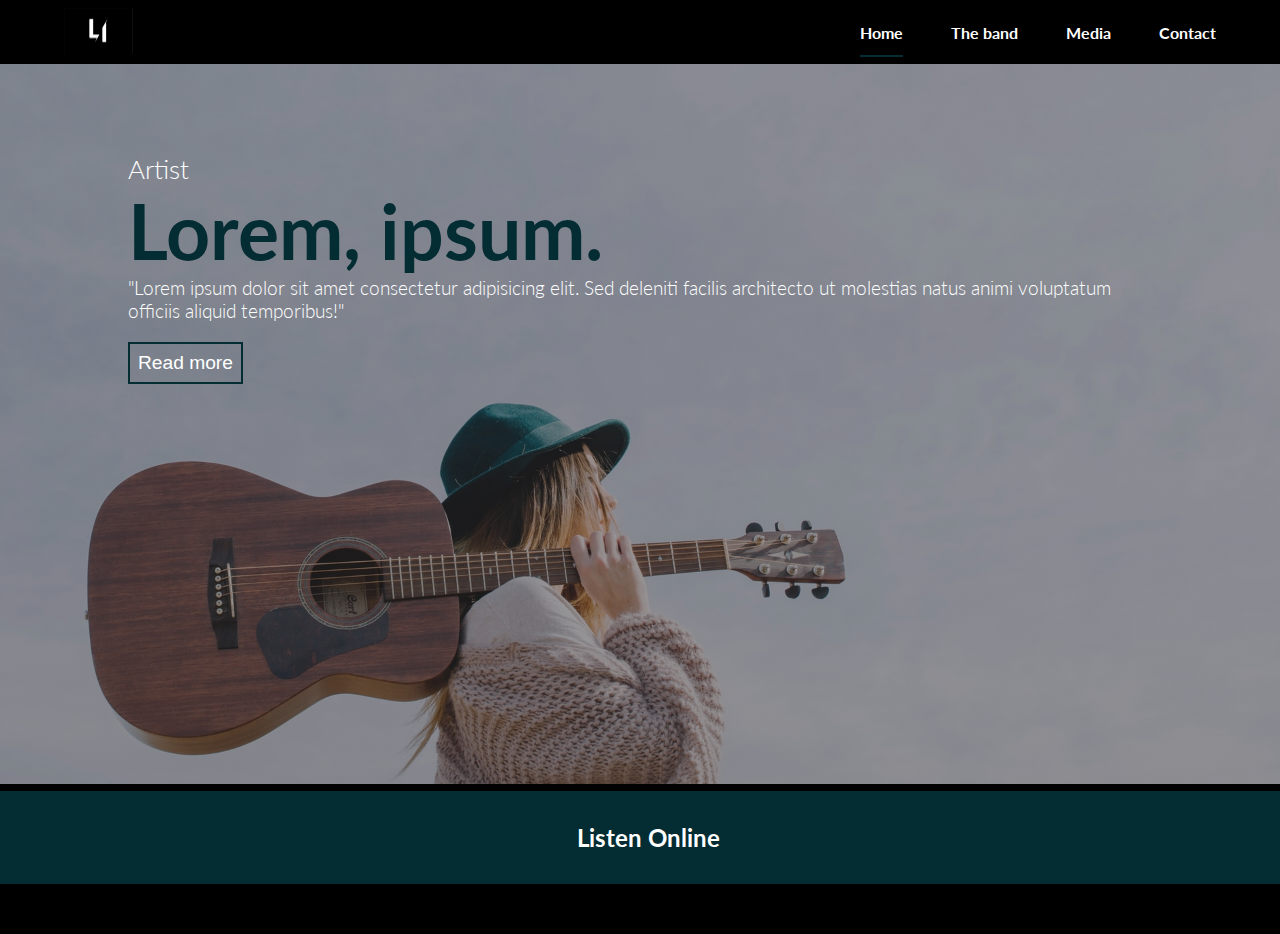
<file: INDEX.HTML>
<!DOCTYPE html>
<html lang="en">

<head>
    <meta charset="UTF-8">
    <meta http-equiv="X-UA-Compatible" content="IE=edge">
    <meta name="viewport" content="width=device-width, initial-scale=1.0">
    <title>Lorem, ipsum - Official Site</title>
    <link rel="stylesheet" href="CSS/STYLES.CSS">
    <link rel="stylesheet" href="CSS/menu.css">
    <link rel="stylesheet" href="https://use.fontawesome.com/releases/v5.15.3/css/all.css"
        integrity="sha384-SZXxX4whJ79/gErwcOYf+zWLeJdY/qpuqC4cAa9rOGUstPomtqpuNWT9wdPEn2fk" crossorigin="anonymous">
    <link rel="shortcut icon" href="IMG/LOGO3.png">

</head>

<body>

    <header class=nav-bar>
        <nav class="nav container-nav">
            <div>
                <a href="INDEX.HTML"><img src="IMG/LOGO3.png" alt="" width="25%" class="img-logo"></a>
            </div>

            <div class="nav__menu" id="nav-menu">
                <ul class="nav__list">
                    <li class="nav__item"><a href="#home" class="nav__link active">Home</a></li>
                    <li class="nav__item"><a href="#about" class="nav__link">The band</a></li>
                    <li class="nav__item"><a href="#menu" class="nav__link">Media</a></li>
                    <li class="nav__item"><a href="#contact" class="nav__link">Contact</a></li>
                </ul>
            </div>

            <div class="nav__toggle" id="nav-toggle">
                <i class="fas fa-bars"></i>
            </div>
        </nav>
    </header>

    <main class="hero">
        <div class="info-content">
            <h3>Artist</h3>
            <h1>Lorem, ipsum.</h1>
            <p>"Lorem ipsum dolor sit amet consectetur adipisicing elit. Sed deleniti facilis architecto ut molestias
                natus animi voluptatum officiis aliquid temporibus!"</p>
            <div class="text-right">
                <a href="file:///C:/Users/Usuario/Desktop/BAND/band/THEBAND.HTMLL"><button class="btn">Read
                        more</button></a>
            </div>
        </div>
    </main>

    <footer class="footer">
        <div class="listen-online">
            <i class="fas fa-headphones-alt"></i>
            <a href="https://www.spotify.com/es/" target="_blank">
                <h2>Listen Online</h2>
            </a>
        </div>
        <div class="social-network">
            <a href="https://es-la.facebook.com/" target="_blank"><i class="fab fa-facebook-f icons"></i></a>
            <a href="https://www.instagram.com/?hl=es" target="_blank"><i class="fab fa-instagram icons"></i></a>
            <a href="https://twitter.com/?lang=es" target="_blank"><i class="fab fa-twitter icons"></i></i></a>
            <a href="https://www.youtube.com/" target="_blank"><i class="fab fa-youtube icons"></i></a>
            <a href="https://www.tiktok.com/es/" target="_blank"><i class="fab fa-tiktok icons"></i></a>
        </div>
    </footer>


    <script src="JS/SCRIPT.JS"></script>
</body>

</html>
</file>
<file: CSS/STYLES.CSS>
@import url('https://fonts.googleapis.com/css2?family=Lato:ital@1&display=swap');

:root {
    --black-color: #000;
    --white-color: #fff;
    --first-color: rgb(3, 44, 51);
}

* {
    margin: 0;
    padding: 0%;
    box-sizing: border-box;
}

body {
    font-family: 'Lato', sans-serif;
    background-color: #000;
}

.hero {
    height: 80vh;
    background-image: linear-gradient(to top, rgba(35, 34, 37, 0.466) 0%, rgba(46, 43, 45, 0.445) 100%), url(../IMG/te-nguyen-Wt7XT1R6sjU-unsplash.jpg);
    background-size: cover;
    background-position: center;
    max-width: 100%;
    display: grid;
    grid-template-columns: repeat(10, 1fr);
    grid-template-rows: repeat(8, 1fr);
}

.hero .info-content {
    grid-column: 2 / 10;
    grid-row: 2 / 8;
    color: white;
}

.hero h1 {
    font-size: 6vw;
    color: rgb(3, 44, 51);
}

.hero h3 {
    font-size: 1.6em;
    font-weight: 300;
}

.hero p {
    font-size: 1.2em;
    font-weight: 300;
}

.hero .btn {
    font-size: 1.2em;
    background: none;
    color: white;
    border: 2px solid rgb(3, 44, 51);
    padding: .5rem;
    margin-top: 20px;
    transition: all .3s ease-in-out;
}

.btn:hover {
    background: rgb(3, 44, 51);
    cursor: pointer;
}

.footer {
    display: grid;
    height: 150px;
    align-items: center;
    background: black;
    color: white;
    grid-template-areas:
        "listen-online";
}

.footer .listen-online {
    grid-template-areas: listen-online;
    display: flex;
    justify-content: center;
    background-color: rgb(3, 44, 51);
    color: white;
    grid-template-areas: "listen-online";
    padding: 2rem;
}

.footer .listen-online .fas {
    font-size: 1.5em;
    margin-right: 1rem;
}

.footer .listen-online a {
    text-decoration: none;
    color: white;
}

.footer .listen-online a:hover {
    opacity: 0.75;
}

.social-network {
    text-align: center;
}

.footer .social-network .fab {
    font-size: 1.5em;
    margin-right: 1rem;
}

.footer .social-network a {
    text-decoration: none;
    color: white;
}

.icons {
    transition: all .3s ease;
}

.icons:hover {
    color: rgb(3, 44, 51);
}

@media screen and (max-width:768px) {
    .hero h1 {
        font-size: 3.5em;
    }

    .text-right {
        text-align: right;
    }
}
</file>
<file: CSS/menu.css>
.container-nav {
    width: 90%;
    margin: auto;
    max-width: 1200px;
    overflow: hidden;
}

ul {
    margin: 0;
    padding: 0;
    list-style: none;
}

a {
    text-decoration: none;
}

.nav {
    height: 3rem;
    display: flex;
    justify-content: space-between;
    align-items: center;
    font-weight: bold;
}

.img-logo{
    cursor: pointer;
}

@media screen and (max-width: 768px) {
    .nav__menu {
        position: fixed;
        top: 3rem;
        right: -100%;
        width: 80%;
        height: 100%;
        padding: 2rem;
        background-color: var(--black-color);
        transition: .5s;
        font-size: 1rem;
        display: block;
    }
}

.nav__item {
    margin-bottom: 2rem;
    font-size: 1rem;
}

.nav__link {
    position: relative;
    color: var(--white-color);
}

.nav__link:hover {
    position: relative;
}

.nav__link:hover::after {
    position: absolute;
    content: "";
    width: 100%;
    height: 0.18rem;
    left: 0;
    top: 2rem;
    background-color: var(--first-color);
}

.nav__toggle {
    color: var(--white-color);
    font-size: 1.5rem;
    cursor: pointer;
}

/*Active menu*/
.active::after {
    position: absolute;
    content: "";
    width: 100%;
    height: 0.18rem;
    left: 0;
    top: 2rem;
    background-color: var(--first-color);
}

/*=== Show menu ===*/
.show {
    right: 0;
}

/* ===== MEDIA QUERIES=====*/
@media screen and (min-width: 768px) {

    .nav {
        height: calc(3rem + 1rem);
    }

    .nav__list {
        display: flex;
        padding-top: 0;
    }

    .nav__item {
        margin-left: 3rem;
        margin-bottom: 0;
    }

    .nav__toggle {
        display: none;
    }

    .nav__link {
        color: var(--white-color);
    }
}
</file>
